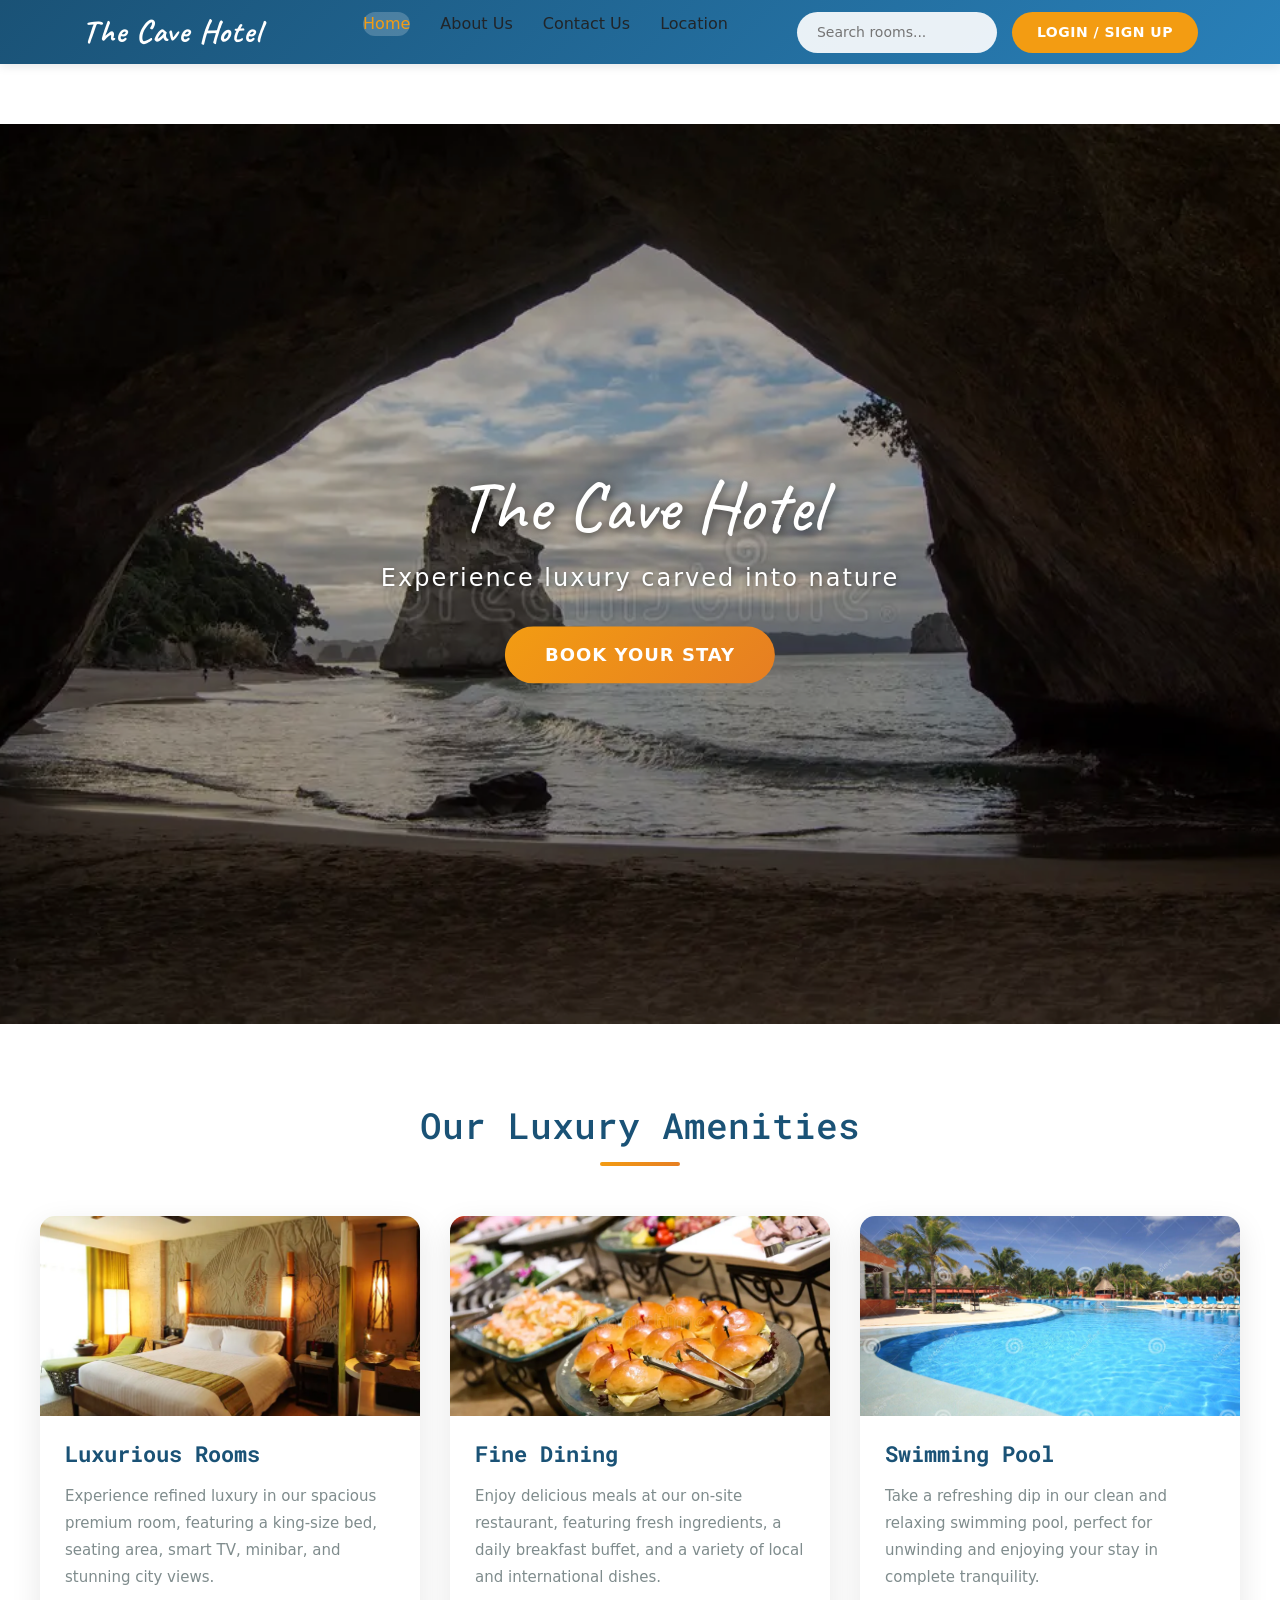
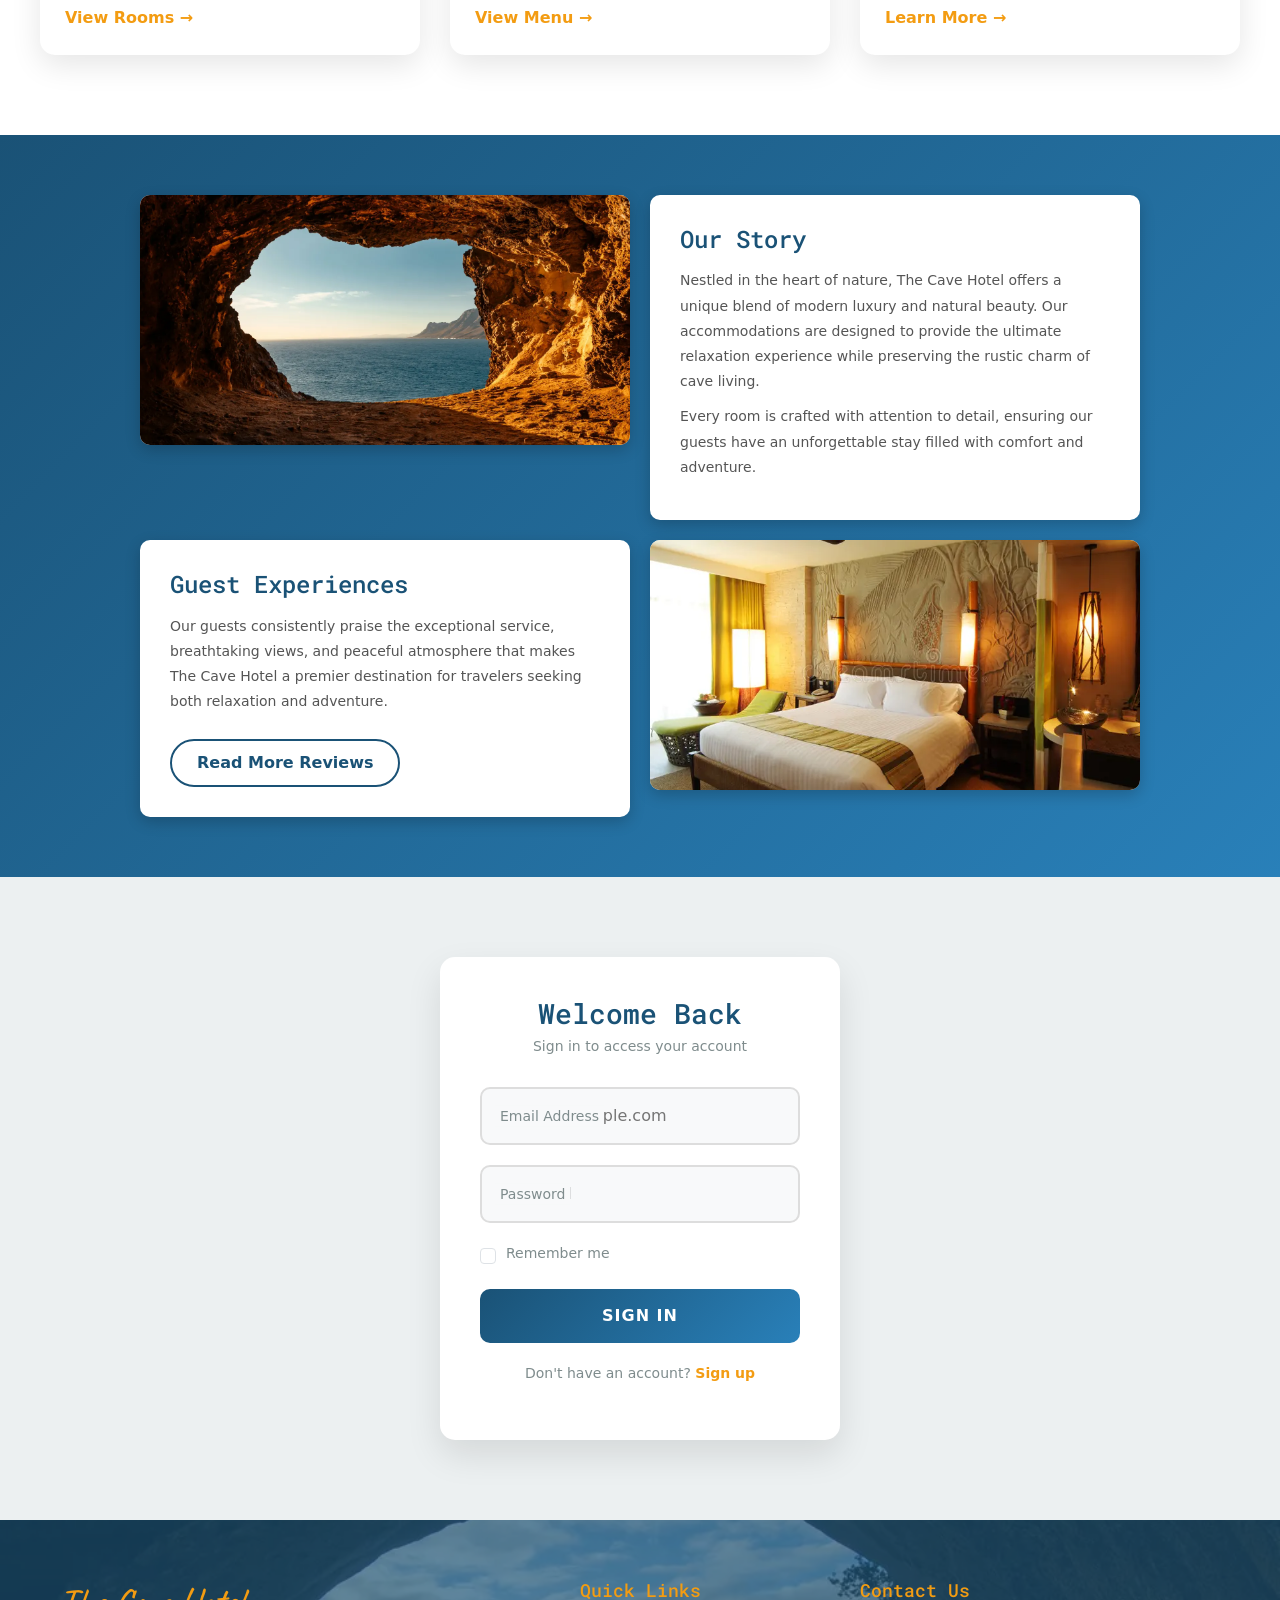
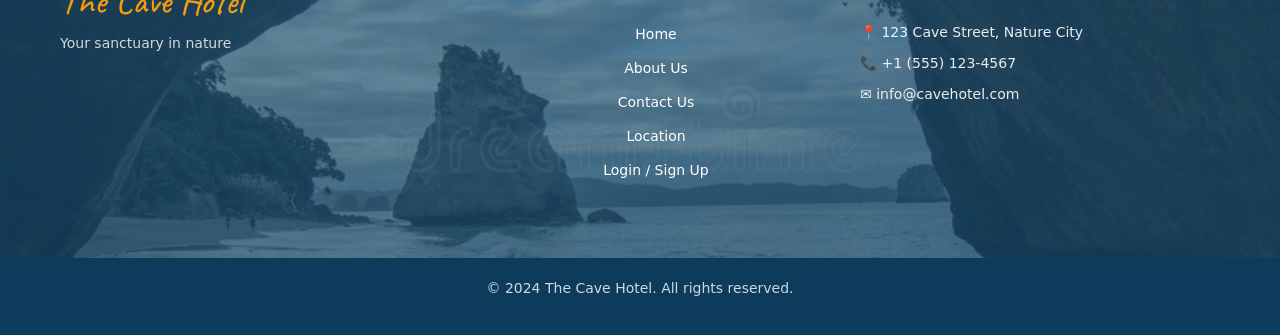
<file: index.html>
<!DOCTYPE html>
<!-- 
    Hotel Website - The Cave Hotel
    This is a modern hotel website featuring navigation, hero section,
    services, content grid, login form, and footer.
-->
<html lang="en">
<head>
    <!-- Meta tags for character encoding and responsive design -->
    <meta charset="UTF-8">
    <meta name="viewport" content="width=device-width, initial-scale=1.0">
    <title>The Cave Hotel - Luxury Accommodation</title>
    
    <!-- External CSS file for custom styles -->
    <link href="style.css" rel="stylesheet">
    
    <!-- Google Fonts - Preconnect for faster loading -->
    <link rel="preconnect" href="https://fonts.googleapis.com">
    <link rel="preconnect" href="https://fonts.gstatic.com" crossorigin>
    <!-- Importing custom fonts: Caveat (decorative), Dosis (body), Roboto Mono (headings) -->
    <link href="https://fonts.googleapis.com/css2?family=Caveat:wght@400..700&family=Dosis:wght@200..800&family=Roboto+Mono:ital,wght@0,100..700;1,100..700&display=swap" rel="stylesheet">
    
    <!-- Bootstrap 5 CSS from CDN for responsive grid and components -->
    <link href="https://cdn.jsdelivr.net/npm/bootstrap@5.3.8/dist/css/bootstrap.min.css" rel="stylesheet" integrity="sha384-sRIl4kxILFvY47J16cr9ZwB07vP4J8+LH7qKQnuqkuIAvNWLzeN8tE5YBujZqJLB" crossorigin="anonymous">
    
    <!-- Bootstrap 5 JavaScript Bundle (includes Popper) for interactive components -->
    <script src="https://cdn.jsdelivr.net/npm/bootstrap@5.3.8/dist/js/bootstrap.bundle.min.js" integrity="sha384-FKyoEForCGlyvwx9Hj09JcYn3nv7wiPVlz7YYwJrWVcXK/BmnVDxM+D2scQbITxI" crossorigin="anonymous"></script>
</head>

<body>
    <!-- ============================================ -->
    <!-- SECTION 1: NAVIGATION BAR                   -->
    <!-- ============================================ -->
    <!-- Main navigation menu with logo, links, search, and login -->
    <nav class="navbar">
        <div class="container nav-container">
            <!-- Hotel Logo/Brand Name -->
            <div class="brand">
                <a href="#" class="brand-name">The Cave Hotel</a>
            </div>
            
            <!-- Main navigation links -->
            <ul class="nav-links">
                <li><a href="#" class="nav-link active">Home</a></li>
                <li><a href="#" class="nav-link">About Us</a></li>
                <li><a href="#" class="nav-link">Contact Us</a></li>
                <li><a href="#" class="nav-link">Location</a></li>
            </ul>
            
            <!-- Search input and Login button -->
            <div class="nav-actions">
                <input type="text" placeholder="Search rooms..." class="search-input">
                <a href="#login" class="btn-login">Login / Sign Up</a>
            </div>
        </div>
    </nav>

    <!-- ============================================ -->
    <!-- SECTION 2: HERO SECTION                     -->
    <!-- ============================================ -->
    <!-- Full-width hero image with overlay text and CTA button -->
    <header class="hero-section">
        <!-- Background header image -->
        <img src="./image/cave.webp" class="hero-image" alt="Cave Hotel Exterior">
        
        <!-- Overlay content: Title, tagline, and booking button -->
        <div class="hero-content">
            <h1 class="hero-title">The Cave Hotel</h1>
            <p class="hero-tagline">Experience luxury carved into nature</p>
            <button class="btn-book">Book Your Stay</button>
        </div>
    </header>

    <!-- ============================================ -->
    <!-- SECTION 3: FEATURES/SERVICES                -->
    <!-- ============================================ -->
    <!-- Three-column layout showcasing hotel amenities -->
    <section class="features-section">
        <h2 class="section-title">Our Luxury Amenities</h2>
        
        <div class="features-container">
            <!-- Feature 1: Luxurious Rooms -->
            <div class="feature-card">
                <div class="feature-image-wrapper">
                    <img src="./image/hotel room.webp" class="feature-image" alt="Luxurious Hotel Room">
                </div>
                <div class="feature-content">
                    <h3 class="feature-title">Luxurious Rooms</h3>
                    <p class="feature-description">
                        Experience refined luxury in our spacious premium room, featuring a king-size bed, 
                        seating area, smart TV, minibar, and stunning city views.
                    </p>
                    <a href="#" class="feature-link">View Rooms →</a>
                </div>
            </div>

            <!-- Feature 2: Fine Dining -->
            <div class="feature-card">
                <div class="feature-image-wrapper">
                    <img src="./image/catering-food-29643251.webp" class="feature-image" alt="Fine Dining">
                </div>
                <div class="feature-content">
                    <h3 class="feature-title">Fine Dining</h3>
                    <p class="feature-description">
                        Enjoy delicious meals at our on-site restaurant, featuring fresh ingredients, 
                        a daily breakfast buffet, and a variety of local and international dishes.
                    </p>
                    <a href="#" class="feature-link">View Menu →</a>
                </div>
            </div>

            <!-- Feature 3: Swimming Pool -->
            <div class="feature-card">
                <div class="feature-image-wrapper">
                    <img src="./image/beach-hotel-resort-swimming-pool-11165387.jpg" class="feature-image" alt="Swimming Pool">
                </div>
                <div class="feature-content">
                    <h3 class="feature-title">Swimming Pool</h3>
                    <p class="feature-description">
                        Take a refreshing dip in our clean and relaxing swimming pool, perfect for 
                        unwinding and enjoying your stay in complete tranquility.
                    </p>
                    <a href="#" class="feature-link">Learn More →</a>
                </div>
            </div>
        </div>
    </section>

    <!-- ============================================ -->
    <!-- SECTION 4: CONTENT GRID                     -->
    <!-- ============================================ -->
    <!-- Grid layout showcasing hotel story and highlights -->
    <section class="content-section">
        <div class="content-grid">
            <!-- Image Card 1 -->
            <div class="content-card image-card">
                <img src="./image/caves-in-dapoli-slider.webp" alt="Cave View" class="content-image">
            </div>
            
            <!-- Text Card 1 - Our Story -->
            <div class="content-card text-card">
                <h3 class="content-title">Our Story</h3>
                <p class="content-text">
                    Nestled in the heart of nature, The Cave Hotel offers a unique blend of 
                    modern luxury and natural beauty. Our accommodations are designed to provide 
                    the ultimate relaxation experience while preserving the rustic charm of cave living.
                </p>
                <p class="content-text">
                    Every room is crafted with attention to detail, ensuring our guests have 
                    an unforgettable stay filled with comfort and adventure.
                </p>
            </div>
            
            <!-- Text Card 2 - Guest Reviews -->
            <div class="content-card text-card">
                <h3 class="content-title">Guest Experiences</h3>
                <p class="content-text">
                    Our guests consistently praise the exceptional service, breathtaking views, 
                    and peaceful atmosphere that makes The Cave Hotel a premier destination 
                    for travelers seeking both relaxation and adventure.
                </p>
                <a href="#" class="btn-read-more">Read More Reviews</a>
            </div>
            
            <!-- Image Card 2 -->
            <div class="content-card image-card">
                <img src="./image/hotel room.webp" alt="Hotel Room Interior" class="content-image">
            </div>
        </div>
    </section>

    <!-- ============================================ -->
    <!-- SECTION 5: LOGIN FORM                        -->
    <!-- ============================================ -->
    <!-- Bootstrap-styled login/sign-in form -->
    <section id="login" class="login-section">
        <div class="login-container">
            <form class="login-form">
                <h2 class="form-title">Welcome Back</h2>
                <p class="form-subtitle">Sign in to access your account</p>
                
                <!-- Email input field -->
                <div class="form-group">
                    <input type="email" class="form-input" id="floatingInput" placeholder="name@example.com" required>
                    <label for="floatingInput" class="form-label">Email Address</label>
                </div>
                
                <!-- Password input field -->
                <div class="form-group">
                    <input type="password" class="form-input" id="floatingPassword" placeholder="Password" required>
                    <label for="floatingPassword" class="form-label">Password</label>
                </div>
                
                <!-- Remember me checkbox -->
                <div class="form-check-wrapper">
                    <input class="form-check-input" type="checkbox" value="remember-me" id="checkDefault">
                    <label class="form-check-label" for="checkDefault">Remember me</label>
                </div>
                
                <!-- Submit button -->
                <button type="submit" class="btn-submit">Sign In</button>
                
                <!-- Additional links -->
                <p class="form-footer">
                    Don't have an account? <a href="#">Sign up</a>
                </p>
            </form>
        </div>
    </section>

    <!-- ============================================ -->
    <!-- SECTION 6: FOOTER                           -->
    <!-- ============================================ -->
    <!-- Site footer with navigation links and branding -->
    <footer class="site-footer">
        <!-- Footer background image -->
        <div class="footer-background">
            <img src="./image/cave.webp" class="footer-image" alt="Footer Background">
        </div>
        
        <!-- Footer content overlay -->
        <div class="footer-content">
            <div class="footer-brand">
                <h3 class="footer-logo">The Cave Hotel</h3>
                <p class="footer-tagline">Your sanctuary in nature</p>
            </div>
            
            <!-- Footer navigation links -->
            <nav class="footer-nav">
                <h4 class="footer-heading">Quick Links</h4>
                <ul class="footer-links">
                    <li><a href="#">Home</a></li>
                    <li><a href="#">About Us</a></li>
                    <li><a href="#">Contact Us</a></li>
                    <li><a href="#">Location</a></li>
                    <li><a href="#">Login / Sign Up</a></li>
                </ul>
            </nav>
            
            <!-- Footer contact info -->
            <div class="footer-contact">
                <h4 class="footer-heading">Contact Us</h4>
                <p>📍 123 Cave Street, Nature City</p>
                <p>📞 +1 (555) 123-4567</p>
                <p>✉️ info@cavehotel.com</p>
            </div>
        </div>
        
        <!-- Copyright notice -->
        <div class="footer-bottom">
            <p>&copy; 2024 The Cave Hotel. All rights reserved.</p>
        </div>
    </footer>
</body>
</html>
</file>
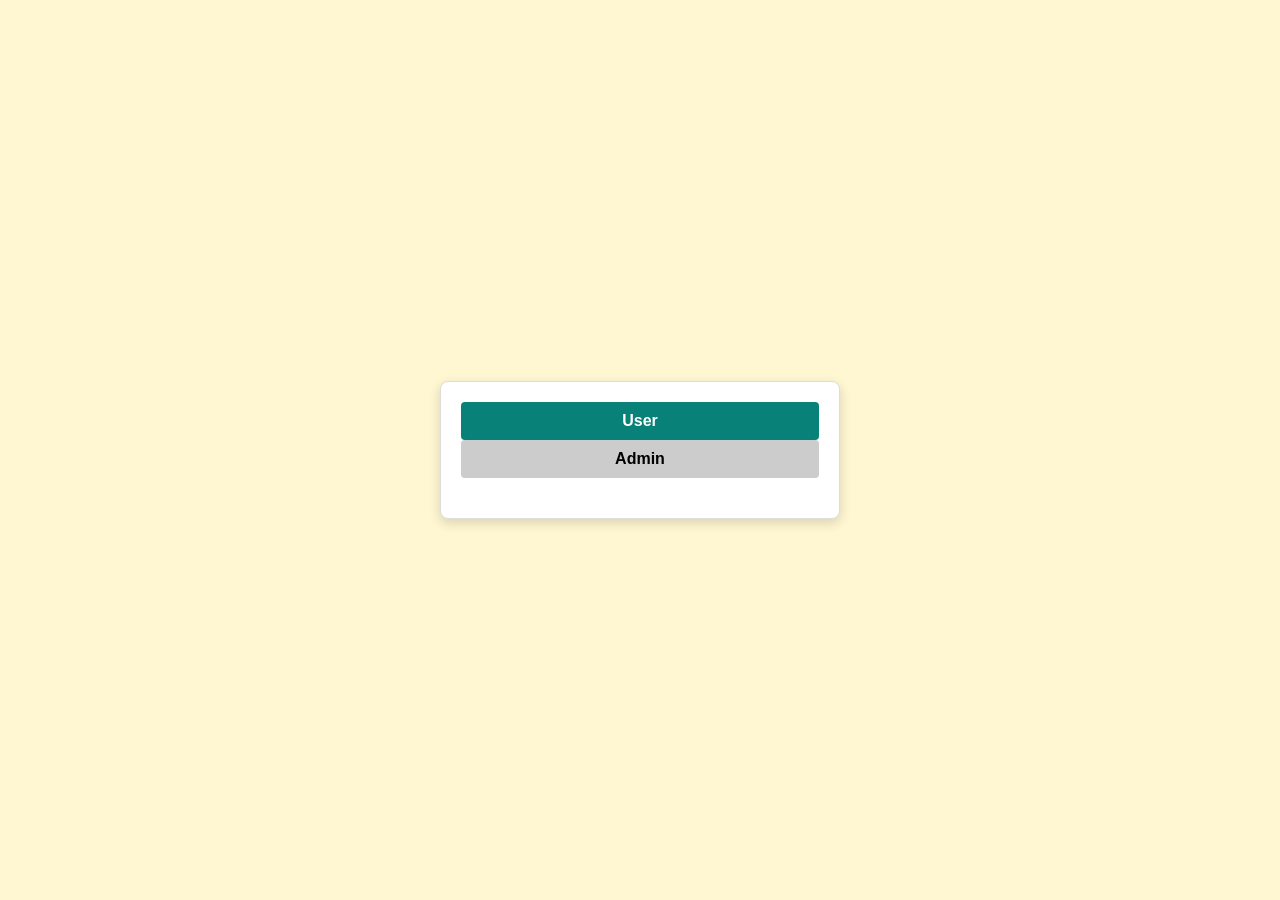
<file: signup.html>
<!DOCTYPE html>
<html lang="en">
<head>
    <meta charset="UTF-8" />
    <meta name="viewport" content="width=device-width, initial-scale=1" />
    <title>Sign Up / Login</title>
    <link rel="stylesheet" href="shopping.css" />
    <link rel="stylesheet" href="https://cdnjs.cloudflare.com/ajax/libs/font-awesome/6.7.1/css/all.min.css" />
    <style>
        html, body {
            height: 100%;
            margin: 0;
            background-color: #FFF7D1; /* Navbar background color from shopping.css */
            display: flex;
            justify-content: center;
            align-items: center;
            font-family: Arial, sans-serif;
        }
        #login-section {
            max-width: 400px;
            width: 100%;
            padding: 20px;
            border: 1px solid #ddd;
            border-radius: 8px;
            background: #fff;
            box-shadow: 0 4px 12px rgba(0,0,0,0.15);
        }
        #login-section h2 {
            text-align: center;
            margin-bottom: 20px;
        }
        #login-section label {
            display: block;
            margin-bottom: 5px;
            font-weight: bold;
        }
        #login-section input[type="text"],
        #login-section input[type="password"] {
            width: 100%;
            padding: 8px;
            margin-bottom: 15px;
            border: 1px solid #ccc;
            border-radius: 4px;
        }
        #login-section button {
            width: 100%;
            padding: 10px;
            background-color: #088178; /* Main button color */
            color: white;
            border: none;
            border-radius: 4px;
            cursor: pointer;
            font-weight: 600;
            font-size: 16px;
            transition: background-color 0.3s ease;
        }
        #login-section button:hover {
            background-color: #066a5a; /* Darker shade for hover */
        }
        #welcome-message {
            text-align: center;
            margin-bottom: 20px;
        }
        #logout-btn {
            display: block;
            margin: 0 auto;
            padding: 10px 20px;
            background-color: #c0392b;
            color: white;
            border: none;
            border-radius: 4px;
            cursor: pointer;
        }
        #logout-btn:hover {
            background-color: #e74c3c;
        }
    </style>
</head>
<body>
    <section id="login-section" style="text-align: center;">
        <div id="choiceButtons" style="margin-bottom: 20px;">
            <button id="chooseUser" style="padding: 10px 30px; margin-right: 20px; cursor: pointer; background-color: #088178; color: white; border: none; border-radius: 4px;">User</button>
            <button id="chooseAdmin" style="padding: 10px 30px; cursor: pointer; background-color: #ccc; color: black; border: none; border-radius: 4px;">Admin</button>
        </div>
        <div id="userLoginForm" style="display:none;">
            <h2>Sign Up / Login</h2>
            <div id="welcome-message" style="display:none;"></div>
            <form id="login-form">
                <label for="username">Username</label>
                <input type="text" id="username" name="username" required />
                <label for="password">Password</label>
                <input type="password" id="password" name="password" required />
                <button type="submit">Login</button>
            </form>
            <button id="logout-btn" style="display:none;">Logout</button>
            <button id="backToChoiceFromUser" style="margin-top: 10px;">Back</button>
        </div>
        <div id="adminLoginForm" style="display:none;">
            <h2>Admin Login</h2>
            <form id="admin-login-form">
                <label for="admin-username">Admin Username</label>
                <input type="text" id="admin-username" name="admin-username" required />
                <label for="admin-password">Admin Password</label>
                <input type="password" id="admin-password" name="admin-password" required />
                <button type="submit">Admin Login</button>
            </form>
            <button id="admin-logout-btn" style="display:none; margin-top: 10px;">Logout</button>
            <div id="admin-panel" style="display:none; margin-top: 20px;">
                <h3>Product List</h3>
                <ul id="product-list" style="list-style: none; padding-left: 0;"></ul>
            </div>
            <button id="backToChoiceFromAdmin" style="margin-top: 10px;">Back</button>
        </div>
    </section>

    <script>
        document.addEventListener("DOMContentLoaded", function () {
            const choiceButtonsDiv = document.getElementById("choiceButtons");
            const userLoginFormDiv = document.getElementById("userLoginForm");
            const adminLoginFormDiv = document.getElementById("adminLoginForm");
            const chooseUserBtn = document.getElementById("chooseUser");
            const chooseAdminBtn = document.getElementById("chooseAdmin");
            const backToChoiceFromUserBtn = document.getElementById("backToChoiceFromUser");
            const backToChoiceFromAdminBtn = document.getElementById("backToChoiceFromAdmin");

            const loginForm = document.getElementById("login-form");
            const welcomeMessage = document.getElementById("welcome-message");
            const logoutBtn = document.getElementById("logout-btn");

            const adminLoginForm = document.getElementById("admin-login-form");
            const adminLogoutBtn = document.getElementById("admin-logout-btn");
            const adminPanel = document.getElementById("admin-panel");
            const productList = document.getElementById("product-list");

            // Sample product data for admin panel
            const products = [
                { name: "NIKE Blue-Ghost", price: "$30.00" },
                { name: "Nike AIR Force-13", price: "$170.00" },
                { name: "Special-addition Adidas samba", price: "$70.00" },
                { name: "PUMA Special-addition", price: "$50.00" }
            ];

            // Initial state: show choice buttons only
            choiceButtonsDiv.style.display = "block";
            userLoginFormDiv.style.display = "none";
            adminLoginFormDiv.style.display = "none";

            // Show user login form
            chooseUserBtn.addEventListener("click", function () {
                choiceButtonsDiv.style.display = "none";
                userLoginFormDiv.style.display = "block";
                adminLoginFormDiv.style.display = "none";
            });

            // Show admin login form
            chooseAdminBtn.addEventListener("click", function () {
                choiceButtonsDiv.style.display = "none";
                userLoginFormDiv.style.display = "none";
                adminLoginFormDiv.style.display = "block";
            });

            // Back buttons to choice screen
            backToChoiceFromUserBtn.addEventListener("click", function () {
                userLoginFormDiv.style.display = "none";
                choiceButtonsDiv.style.display = "block";
            });

            backToChoiceFromAdminBtn.addEventListener("click", function () {
                adminLoginFormDiv.style.display = "none";
                choiceButtonsDiv.style.display = "block";
                adminLogoutBtn.style.display = "none";
                adminPanel.style.display = "none";
                adminLoginForm.reset();
            });

            function showLoggedIn(username) {
                loginForm.style.display = "none";
                welcomeMessage.style.display = "block";
                welcomeMessage.textContent = `Welcome, ${username}!`;
                logoutBtn.style.display = "block";
            }

            function showLoggedOut() {
                loginForm.style.display = "block";
                welcomeMessage.style.display = "none";
                logoutBtn.style.display = "none";
            }

            // Check if user is logged in
            const loggedInUser = localStorage.getItem("loggedInUser");
            if (loggedInUser) {
                // Redirect to shopping page if already logged in
                window.location.href = "shopping.html";
                showLoggedIn(loggedInUser);
            } else {
                showLoggedOut();
            }

            loginForm.addEventListener("submit", function (e) {
                e.preventDefault();
                const username = document.getElementById("username").value.trim();
                const password = document.getElementById("password").value.trim();

                // Simple validation (in real app, validate on server)
                if (username && password) {
                    // Save logged in user to localStorage
                    localStorage.setItem("loggedInUser", username);
                    showLoggedIn(username);
                    // Redirect to shopping page after login
                    window.location.href = "shopping.html";
                } else {
                    alert("Please enter username and password.");
                }
            });

            logoutBtn.addEventListener("click", function () {
                localStorage.removeItem("loggedInUser");
                showLoggedOut();
            });

            // Admin login form submit
            adminLoginForm.addEventListener("submit", function (e) {
                e.preventDefault();
                // Accept any admin username and password
                window.location.href = "admin.html";
            });

            // Admin logout
            adminLogoutBtn.addEventListener("click", function () {
                adminLoginForm.style.display = "block";
                adminLogoutBtn.style.display = "none";
                adminPanel.style.display = "none";
                adminLoginForm.reset();
            });

            // Display products in admin panel
            function displayProducts() {
                productList.innerHTML = "";
                products.forEach(product => {
                    const li = document.createElement("li");
                    li.textContent = `${product.name} - ${product.price}`;
                    productList.appendChild(li);
                });
            }
        });
    </script>
</body>
</html>
</file>
<file: style.css>
/* 
    =====================================================
    THE CAVE HOTEL - CUSTOM STYLESHEET
    =====================================================
    This stylesheet contains all custom styles for the
    hotel website, including navigation, hero section,
    features, content grid, login form, and footer.
    
    Color Palette:
    - Primary: #1a5276 (Deep Blue)
    - Secondary: #2980b9 (Ocean Blue)
    - Accent: #f39c12 (Golden)
    - Light: #ecf0f1 (Off-white)
    - Dark: #2c3e50 (Dark Slate)
    =====================================================
*/

/* ============================================
   CSS RESET & BASE STYLES
   ============================================ */

/* Apply box-sizing to all elements for consistent sizing */
* {
    margin: 0;
    padding: 0;
    box-sizing: border-box;
}

/* Base body styles */
body {
    font-family: 'Dosis', sans-serif;
    line-height: 1.6;
    color: #2c3e50;
    background-color: #f8f9fa;
}

/* ============================================
   SECTION 1: NAVIGATION BAR STYLES
   ============================================ */

/* Main navbar container - fixed at top */
.navbar {
    position: fixed;
    top: 0;
    left: 0;
    right: 0;
    z-index: 1000;
    background: linear-gradient(135deg, #1a5276 0%, #2980b9 100%);
    padding: 15px 0;
    box-shadow: 0 2px 10px rgba(0, 0, 0, 0.1);
}

/* Container for navbar content */
.nav-container {
    max-width: 1200px;
    margin: 0 auto;
    padding: 0 20px;
    display: flex;
    justify-content: space-between;
    align-items: center;
}

/* Brand/Logo styling */
.brand-name {
    font-family: 'Caveat', cursive;
    font-size: 32px;
    color: #fff;
    text-decoration: none;
    font-weight: 700;
    letter-spacing: 1px;
}

/* Navigation links container */
.nav-links {
    display: flex;
    list-style: none;
    gap: 30px;
}

/* Individual navigation links */
.nav-link {
    color: #fff;
    text-decoration: none;
    font-size: 16px;
    font-weight: 500;
    padding: 8px 15px;
    border-radius: 25px;
    transition: all 0.3s ease;
    position: relative;
}

/* Hover effect for navigation links */
.nav-link:hover,
.nav-link.active {
    background-color: rgba(255, 255, 255, 0.2);
    color: #f39c12;
}

/* Navigation actions container (search + login) */
.nav-actions {
    display: flex;
    align-items: center;
    gap: 15px;
}

/* Search input field */
.search-input {
    padding: 10px 20px;
    border: none;
    border-radius: 25px;
    outline: none;
    font-size: 14px;
    width: 200px;
    transition: all 0.3s ease;
    background-color: rgba(255, 255, 255, 0.9);
}

.search-input:focus {
    width: 250px;
    box-shadow: 0 0 10px rgba(243, 156, 18, 0.5);
}

/* Login button */
.btn-login {
    padding: 10px 25px;
    background-color: #f39c12;
    color: #fff;
    text-decoration: none;
    border-radius: 25px;
    font-weight: 600;
    transition: all 0.3s ease;
    text-transform: uppercase;
    font-size: 14px;
    letter-spacing: 0.5px;
}

.btn-login:hover {
    background-color: #e67e22;
    transform: translateY(-2px);
    box-shadow: 0 5px 15px rgba(243, 156, 18, 0.4);
}

/* ============================================
   SECTION 2: HERO SECTION STYLES
   ============================================ */

/* Hero section container */
.hero-section {
    position: relative;
    width: 100%;
    height: 100vh;
    overflow: hidden;
    margin-top: 60px; /* Offset for fixed navbar */
}

/* Hero background image */
.hero-image {
    width: 100%;
    height: 100%;
    object-fit: cover;
    filter: brightness(0.7);
}

/* Hero content overlay */
.hero-content {
    position: absolute;
    top: 50%;
    left: 50%;
    transform: translate(-50%, -50%);
    text-align: center;
    color: #fff;
    z-index: 10;
}

/* Hero main title */
.hero-title {
    font-family: 'Caveat', cursive;
    font-size: 72px;
    margin-bottom: 10px;
    text-shadow: 2px 2px 10px rgba(0, 0, 0, 0.5);
    animation: fadeInDown 1s ease;
}

/* Hero tagline */
.hero-tagline {
    font-size: 24px;
    margin-bottom: 30px;
    font-weight: 300;
    letter-spacing: 2px;
    text-shadow: 1px 1px 5px rgba(0, 0, 0, 0.5);
    animation: fadeInUp 1s ease 0.3s both;
}

/* Book now button */
.btn-book {
    padding: 15px 40px;
    font-size: 18px;
    background: linear-gradient(135deg, #f39c12 0%, #e67e22 100%);
    color: #fff;
    border: none;
    border-radius: 30px;
    cursor: pointer;
    font-weight: 600;
    text-transform: uppercase;
    letter-spacing: 1px;
    transition: all 0.3s ease;
    animation: fadeInUp 1s ease 0.6s both;
}

.btn-book:hover {
    transform: translateY(-3px);
    box-shadow: 0 10px 30px rgba(243, 156, 18, 0.5);
}

/* ============================================
   SECTION 3: FEATURES/SERVICES STYLES
   ============================================ */

/* Features section container */
.features-section {
    padding: 80px 20px;
    background-color: #fff;
}

/* Section title styling */
.section-title {
    text-align: center;
    font-family: 'Roboto Mono', monospace;
    font-size: 36px;
    color: #1a5276;
    margin-bottom: 50px;
    position: relative;
}

.section-title::after {
    content: '';
    display: block;
    width: 80px;
    height: 4px;
    background: linear-gradient(135deg, #f39c12 0%, #e67e22 100%);
    margin: 15px auto 0;
    border-radius: 2px;
}

/* Container for feature cards */
.features-container {
    max-width: 1200px;
    margin: 0 auto;
    display: grid;
    grid-template-columns: repeat(auto-fit, minmax(300px, 1fr));
    gap: 30px;
}

/* Individual feature card */
.feature-card {
    background: #fff;
    border-radius: 15px;
    overflow: hidden;
    box-shadow: 0 10px 30px rgba(0, 0, 0, 0.1);
    transition: all 0.3s ease;
}

.feature-card:hover {
    transform: translateY(-10px);
    box-shadow: 0 20px 40px rgba(0, 0, 0, 0.2);
}

/* Feature image wrapper */
.feature-image-wrapper {
    width: 100%;
    height: 200px;
    overflow: hidden;
    position: relative;
}

/* Feature images */
.feature-image {
    width: 100%;
    height: 100%;
    object-fit: cover;
    transition: transform 0.5s ease;
}

.feature-card:hover .feature-image {
    transform: scale(1.1);
}

/* Feature content area */
.feature-content {
    padding: 25px;
}

/* Feature card title */
.feature-title {
    font-family: 'Roboto Mono', monospace;
    font-size: 22px;
    color: #1a5276;
    margin-bottom: 15px;
    font-weight: 700;
}

/* Feature description text */
.feature-description {
    font-size: 15px;
    color: #7f8c8d;
    line-height: 1.8;
    margin-bottom: 15px;
}

/* Feature link/button */
.feature-link {
    color: #f39c12;
    text-decoration: none;
    font-weight: 600;
    transition: color 0.3s ease;
}

.feature-link:hover {
    color: #e67e22;
}

/* ============================================
   SECTION 4: CONTENT GRID STYLES
   ============================================ */

/* Content section container */
.content-section {
    padding: 60px 20px;
    background: linear-gradient(135deg, #1a5276 0%, #2980b9 100%);
}

/* Grid container for content cards */
.content-grid {
    max-width: 1000px;
    margin: 0 auto;
    display: grid;
    grid-template-columns: repeat(2, 1fr);
    gap: 20px;
}

/* Individual content cards */
.content-card {
    background: #fff;
    border-radius: 10px;
    overflow: hidden;
    box-shadow: 0 5px 15px rgba(0, 0, 0, 0.2);
    transition: transform 0.3s ease;
}

.content-card:hover {
    transform: scale(1.02);
}

/* Image cards in grid */
.image-card {
    height: 250px;
}

/* Content images */
.content-image {
    width: 100%;
    height: 100%;
    object-fit: cover;
}

/* Text content cards */
.text-card {
    padding: 30px;
    display: flex;
    flex-direction: column;
    justify-content: center;
}

/* Content section titles */
.content-title {
    font-family: 'Roboto Mono', monospace;
    font-size: 24px;
    color: #1a5276;
    margin-bottom: 15px;
}

/* Content paragraph text */
.content-text {
    font-size: 14px;
    color: #555;
    line-height: 1.8;
    margin-bottom: 10px;
}

/* Read more button */
.btn-read-more {
    display: inline-block;
    padding: 10px 25px;
    background-color: transparent;
    color: #1a5276;
    border: 2px solid #1a5276;
    border-radius: 25px;
    text-decoration: none;
    font-weight: 600;
    margin-top: 15px;
    transition: all 0.3s ease;
    align-self: flex-start;
}

.btn-read-more:hover {
    background-color: #1a5276;
    color: #fff;
}

/* ============================================
   SECTION 5: LOGIN FORM STYLES
   ============================================ */

/* Login section container */
.login-section {
    padding: 80px 20px;
    background-color: #ecf0f1;
    display: flex;
    justify-content: center;
    align-items: center;
}

/* Login form container */
.login-container {
    width: 100%;
    max-width: 400px;
}

/* Login form card */
.login-form {
    background: #fff;
    padding: 40px;
    border-radius: 15px;
    box-shadow: 0 15px 35px rgba(0, 0, 0, 0.1);
}

/* Form title */
.form-title {
    font-family: 'Roboto Mono', monospace;
    font-size: 28px;
    color: #1a5276;
    text-align: center;
    margin-bottom: 5px;
}

/* Form subtitle */
.form-subtitle {
    text-align: center;
    color: #7f8c8d;
    margin-bottom: 30px;
    font-size: 14px;
}

/* Form group container */
.form-group {
    margin-bottom: 20px;
    position: relative;
}

/* Form input fields */
.form-input {
    width: 100%;
    padding: 15px;
    border: 2px solid #ddd;
    border-radius: 10px;
    font-size: 16px;
    transition: all 0.3s ease;
    background-color: #f8f9fa;
}

.form-input:focus {
    outline: none;
    border-color: #2980b9;
    background-color: #fff;
    box-shadow: 0 0 10px rgba(41, 128, 185, 0.2);
}

/* Form label */
.form-label {
    position: absolute;
    left: 15px;
    top: 50%;
    transform: translateY(-50%);
    color: #7f8c8d;
    font-size: 14px;
    pointer-events: none;
    transition: all 0.3s ease;
    background-color: #f8f9fa;
    padding: 0 5px;
}

.form-input:focus ~ .form-label,
.form-input:not(:placeholder-shown) ~ .form-label {
    top: 0;
    font-size: 12px;
    color: #2980b9;
    background-color: #fff;
}

/* Form checkbox wrapper */
.form-check-wrapper {
    display: flex;
    align-items: center;
    margin-bottom: 25px;
}

.form-check-input {
    margin-right: 10px;
    width: 18px;
    height: 18px;
    cursor: pointer;
}

.form-check-label {
    color: #7f8c8d;
    font-size: 14px;
    cursor: pointer;
}

/* Submit button */
.btn-submit {
    width: 100%;
    padding: 15px;
    background: linear-gradient(135deg, #1a5276 0%, #2980b9 100%);
    color: #fff;
    border: none;
    border-radius: 10px;
    font-size: 16px;
    font-weight: 600;
    cursor: pointer;
    transition: all 0.3s ease;
    text-transform: uppercase;
    letter-spacing: 1px;
}

.btn-submit:hover {
    transform: translateY(-2px);
    box-shadow: 0 10px 25px rgba(41, 128, 185, 0.4);
}

/* Form footer text */
.form-footer {
    text-align: center;
    margin-top: 20px;
    color: #7f8c8d;
    font-size: 14px;
}

.form-footer a {
    color: #f39c12;
    text-decoration: none;
    font-weight: 600;
}

.form-footer a:hover {
    text-decoration: underline;
}

/* ============================================
   SECTION 6: FOOTER STYLES
   ============================================ */

/* Main footer container */
.site-footer {
    position: relative;
    background-color: #1a5276;
    color: #fff;
}

/* Footer background image container */
.footer-background {
    position: absolute;
    top: 0;
    left: 0;
    width: 100%;
    height: 100%;
    opacity: 0.3;
}

/* Footer background image */
.footer-image {
    width: 100%;
    height: 100%;
    object-fit: cover;
}

/* Footer content overlay */
.footer-content {
    position: relative;
    z-index: 10;
    max-width: 1200px;
    margin: 0 auto;
    padding: 60px 20px;
    display: grid;
    grid-template-columns: 1fr 1fr 1fr;
    gap: 40px;
}

/* Footer brand section */
.footer-brand {
    text-align: left;
}

/* Footer logo */
.footer-logo {
    font-family: 'Caveat', cursive;
    font-size: 36px;
    margin-bottom: 10px;
    color: #f39c12;
}

/* Footer tagline */
.footer-tagline {
    font-size: 14px;
    opacity: 0.8;
}

/* Footer heading styles */
.footer-heading {
    font-family: 'Roboto Mono', monospace;
    font-size: 18px;
    margin-bottom: 20px;
    color: #f39c12;
}

/* Footer navigation */
.footer-nav {
    text-align: center;
}

/* Footer links list */
.footer-links {
    list-style: none;
    display: flex;
    flex-direction: column;
    gap: 10px;
}

.footer-links li a {
    color: #fff;
    text-decoration: none;
    font-size: 14px;
    transition: color 0.3s ease;
}

.footer-links li a:hover {
    color: #f39c12;
}

/* Footer contact section */
.footer-contact {
    text-align: left;
}

.footer-contact p {
    font-size: 14px;
    margin-bottom: 10px;
    opacity: 0.9;
}

/* Footer bottom copyright */
.footer-bottom {
    background-color: #0d3b5c;
    padding: 20px;
    text-align: center;
    position: relative;
    z-index: 10;
}

.footer-bottom p {
    font-size: 14px;
    opacity: 0.8;
}

/* ============================================
   ANIMATIONS
   ============================================ */

/* Fade in down animation */
@keyframes fadeInDown {
    from {
        opacity: 0;
        transform: translateY(-30px);
    }
    to {
        opacity: 1;
        transform: translateY(0);
    }
}

/* Fade in up animation */
@keyframes fadeInUp {
    from {
        opacity: 0;
        transform: translateY(30px);
    }
    to {
        opacity: 1;
        transform: translateY(0);
    }
}

/* ============================================
   RESPONSIVE DESIGN
   ============================================ */

/* Tablet and smaller screens */
@media (max-width: 768px) {
    /* Adjust navigation */
    .nav-container {
        flex-direction: column;
        gap: 15px;
    }
    
    .nav-links {
        gap: 15px;
    }
    
    .search-input {
        width: 150px;
    }
    
    /* Adjust hero section */
    .hero-title {
        font-size: 48px;
    }
    
    .hero-tagline {
        font-size: 18px;
    }
    
    /* Adjust content grid */
    .content-grid {
        grid-template-columns: 1fr;
    }
    
    /* Adjust footer */
    .footer-content {
        grid-template-columns: 1fr;
        text-align: center;
    }
    
    .footer-brand,
    .footer-contact {
        text-align: center;
    }
}

/* Mobile phones */
@media (max-width: 480px) {
    .nav-links {
        flex-wrap: wrap;
        justify-content: center;
    }
    
    .hero-title {
        font-size: 36px;
    }
    
    .btn-book {
        padding: 12px 30px;
        font-size: 16px;
    }
    
    .features-container {
        grid-template-columns: 1fr;
    }
}
</file>
<file: shopping.css>
* {
    margin: 0;
    padding: 0;
    box-sizing: border-box;
    font-family: Arial, sans-serif;
}

p {
    font-size: 16px;
    color: #72BAA9;
    margin: 15px 0 20px 0;
}

.section-p1 {
    padding: 40px 80px;
}

.section-m1 {
    margin: 40px 0;
}
button.normal {
    font-size: 14px;
    font-weight: 600;
    padding: 15px 30px;
    color: #000000;
    background-color: #F8FAFC;
    border-radius: 4px;
    cursor: pointer;
    border: none;
    outline: none;
    transition: 0.2s;
}
button.white  {
    font-size: 13px;
    font-weight: 600;
    padding: 11px 18px;
    color: #000000;
    background-color: transparent;
    cursor: pointer;
    border: 1px solid #fff8f8;
    outline: none;
    transition: 0.2s;
}
body {
    width: 100%;
}

#header {
    display: flex;
    align-items: center;
    justify-content: space-between;
    padding: 29px 70px;
    box-shadow: 0 5px 15px rgba(0, 0, 0, 0.4);
    background: #FFF7D1;
    z-index: 999;
    position: sticky;
    top: 0;
    left: 0;
}

#navbar {
    display: flex;
    align-items: center;
    justify-content: center;
}

#navbar li {
    list-style: none;
    padding: 0 24px;
    position: relative;
}

#navbar li a {
    text-decoration: none;
    font-size: 13px;
    font-weight: 600;
    color: #8B5DFF;
    transition: 0.2s ease;
}

#navbar li a:hover,
#navbar li a.active {
    color: #54379d;
}

#navbar li a.active::after, 
#navbar li a:hover::after {
    content: "";
    width: 30%;
    height: 2px;
    background: #563A9C;
    position: absolute;
    bottom: -4px;
    left: 20px;
}
#mobile {
    display: none;
    align-items: center;
    cursor: pointer;
}

#mobile a {
    text-decoration: none;
    color: #333;
    margin-right: 15px;
}

#mobile i#bar {
    font-size: 24px;
    color: #333;
}
#close{
    display: none;
}
#hero {
    background-image: url("image/back1.jpg");
    width: 100%;
    height: 90vh;
    background-size: cover;
    background-position: top 25% right 0;
    padding: 0 80px;
    display: flex;
    flex-direction: column;
    align-items: flex-start;
    justify-content: center;
}

#hero h4 {
    padding-bottom: 15px;
    color: #5F8670;
}

#hero h1 {
    color: #FF9800;
}
#hero h2{
    color: #B80000;
}
#hero button {
    background-image: url("button.png");
    background-color: transparent;
    color: #820300;
    border: 0;
    padding: 14px 80px 14px 65px;
    background-repeat: no-repeat;
    cursor: pointer;
    font-weight: 700;
    font-size: 15px;
}

#feature {
    display: flex;
    align-items: center;
    justify-content: space-between;
    flex-wrap: wrap;
}

#feature .fe-box {
    width: 180px;
    text-align: center;
    padding: 25px 15px;
    box-shadow: 20px 20px 34px rgba(0, 0, 0, 0.);
    border: 1px solid #cce7d0;
    border-radius: 4px;
    margin: 15px 0;
}

#feature .fe-box:hover {
    box-shadow: 20px 10px 64px rgba(70, 62, 221, 0.2);
}

#feature .fe-box img {
    width: 100%;
    margin-bottom: 10px;
}

#feature .fe-box h6 {
    display: inline-block;
    padding: 9px 8px 6px 8px;
    line-height: 1;
    border-radius: 4px;
    color: #2b2b2b;
    background-color: #b7e4f1;
}

#feature .fe-box:nth-child(2) h6 {
    background-color: #FFE1FF;
}

#feature .fe-box:nth-child(3) h6 {
    background-color: #BFF6C3;
}

#feature .fe-box:nth-child(4) h6 {
    background-color: #D4F6FF;
}

#feature .fe-box:nth-child(5) h6 {
    background-color: #CDC1FF;
}

#feature .fe-box:nth-child(6) h6 {
    background-color: #EECEB9;
}

#product1 {
    text-align: center;
}

#product1 .pro-container {
    display: flex;
    justify-content: space-between;
    padding-top: 20px;
    flex-wrap: wrap;
}

#product1 .pro {
    width: 23%;
    min-width: 250px;
    padding: 10px 12px;
    border: 1px solid #cce7d0;
    border-radius: 25px;
    cursor: pointer;
    box-shadow: 20px 20px 30px rgba(0, 0, 0, 0.03);
    margin: 15px 0;
    transition: 0.2s ease;
    position: relative;
}

#product1 .pro:hover {
    box-shadow: 20px 20px 30px rgba(0, 0, 0, 0.09);
}

#product1 .pro img {
    width: 100%;
    border-radius: 20px;
    
}

#product1 .pro .des {
    text-align: start;
    padding: 10px 0;

}
#product1 .pro .des span {
    color: #606063;
    font-size: 12px;

}
#product1 .pro .des h5 {
    padding-top: 7px;
    color: #1a1a1a;
    font-size: 14px;
}
#product1 .pro .des i {
    font-size: 12px;
    color: rgb(245, 236, 56);
}
#product1 .pro .des h4 {
    padding-top: 7px;
    font-size: 15px;
    font-weight: 700;
    color: #088178;
}
#product1 .pro .cart {
    text-align: center;
    width: 40px;
    height: 40px;
    line-height: 40px;
    border-radius: 50px;
    background-color: #e8f6e8; 
    font-weight: 500;
    border: 1px solid #cce7d0;
    position: absolute;
    bottom: 20px;
    right: 10px;
}
#product1 .pro .cart i{
    color: rgb(82, 157, 223);
    text-decoration: none
}
#banner{
    display: flex;
    flex-direction: column;
    justify-content: center;
    align-items: center;
    text-align: center;
    background-image: url(image/back.jpg);
    width: 100%;
    height: 40vh;
    background-size: cover;
    background-position: center;

}
#banner h4{
    color: aliceblue;
    font-size: 16px;
}
#banner h2{
    color: aliceblue;
    font-size: 30px;
    padding: 10px 0 ;
}
#banner h2 span{
    color: rgb(232, 42, 42);
}
#banner button:hover{
    color: #7E5CAD;
    background: #EBEAFF;
}
#sm-banner{
    display: flex;
    justify-content: space-between;
    flex-wrap: wrap;
}
#sm-banner .banner-box{
    display: flex;
    flex-direction: column;
    justify-content: center;
    align-items: flex-start;
    background-image: url(image/shoe\ \(17\).jpg);
    min-width: 580px;
    height: 50vh;
    background-size: cover;
    background-position: center;
    padding: 30px;
}
#sm-banner h4{
    color:#fff;
    font-size: 20px;
    font-weight: 300;
}
#sm-banner h2{
    color:#000000;
    font-size: 20px;
    font-weight: 800;
}
#sm-banner span{
    color:#000000;
    font-size: 14px;
    font-weight: 500;
    padding-bottom: 15px;
}

#sm-banner .banner-box:hover button{
background: #088178;
border: 1px solid #088178;
} 
#sm-banner .banner-box2{
  background-image: url(image/shoe\ \(13\).jpg);  
}
#banner-3{
    display: flex;
    justify-content: space-between;
    flex-wrap: wrap;
    padding: 0 80px;
}
#banner-3 .banner-box{
    display: flex;
    flex-direction: column;
    justify-content: center;
    align-items: flex-start;
    background-image: url(image/shoe\ \(6\).jpg);
    min-width: 30%;
    height: 30vh;
    background-size: cover;
    background-position: center;
    padding: 20px;
    margin-bottom: 20px;
}
#banner-3 h2{
    color: #fff;
    font-weight: 900;
    font-size: 22px;
}
#banner-3 h3{
    color: #dd5757;
    font-weight: 800;
    font-size: 15px;
}
#banner-3 .banner-box2{
    background-image: url(image/shoe\ \(9\).jpg)
}
#banner-3 .banner-box3{
    background-image: url(image/shoe\ \(8\).jpg)
}
#login{
    display: flex;
    justify-content: space-between;
    flex-wrap: wrap;
    align-items: center;
    background-image: url();
    background-repeat: no-repeat;
    background-position: 20% 30%;
    background-color: #041e42;
}
#login h4{
    font-size: 22px;
    font-weight: 700;
    color: #fff;
}
#login p{
    font-size: 14px;
    font-weight: 600;
    color: #b1c6e0;
}
#login p span{
    color: #eece00;
}
#login .form{
    display: flex;
    width: 40%;
}
#login input{
    height: 3.123rem;
    padding: 0 1.25em;
    font-size: 14px;
    width: 100%;
    border: 1px solid transparent;
    border-radius: 4px;
    outline: none;
    border-top-right-radius: 0;
    border-bottom-right-radius: 0;
}
#login button{
    background-color: #088178;
    color: #fff;
    white-space: nowrap;
    border-top-left-radius: 0;
    border-bottom-left-radius: 0;
}
/* Footer Styles */
footer {
     
    display: flex; /* Flexbox for layout */
    justify-content: space-between; /* Space between columns */
    flex-wrap: wrap; /* Wrap columns on smaller screens */
}

footer .col {
    display: flex; /* Flexbox for layout */
    flex-direction: column;
    align-items: flex-start;
    margin-bottom: 20px;
}

footer .col img {
    width: 100px; /* Logo size */
    margin-bottom: 20px; /* Space below logo */
}

footer h4 {
    font-size: 18px; /* Font size for headings */
    margin-bottom: 15px; /* Space below headings */
    text-align: left; /* Align headings to the left */
}

footer p {
    margin: 5px 0; /* Margin for paragraphs */
    color: #6f6f6f; /* Darker text color */
}

footer a {
    display: block; /* Block display for links */
    color: #6f6f6f; /* Link color */
    text-decoration: none; /* Remove underline */
    margin: 5px 0; /* Space between links */
}

footer a:hover {
    text-decoration: underline; /* Underline on hover */
}

footer .follow {
    margin-top: 20px; /* Space between icons */
}

footer .follow .icon {
    display: flex; /* Ensure icons are displayed in a row */
    flex-direction: row; /* Arrange icons in a row */
    align-items: center; /* Center align icons vertically */
    gap: 10px; /* Add space between icons */
}

footer .follow .icon i {
    cursor: pointer; /* Change cursor to pointer on hover */
    transition: transform 0.3s; /* Smooth transition for hover effect */
}

footer .follow .icon i:hover {
    transform: scale(1.1); /* Scale up the icon on hover */
}


footer .install {
    display: flex; /* Keep flexbox for layout */
    flex-direction: column; /* Change to column direction */
    align-items: center; /* Center align items */
    margin-top: 20px; /* Space above install section */
}

footer .install .row img {
    border: 1px solid #2c2e2e;
    border-radius: 6px;
    width: 120px; /* Size for app store and google play images */
    margin: 10px 0; /* Add vertical margin for spacing */
    transition: transform 0.3s; /* Smooth transition for hover effect */
}

footer .install img {
    width: 150px; 
    margin: 10px 0; 
    transition: transform 0.3s; /* Smooth transition for hover effect */
}

footer .install .hover-effect:hover {
    transform: scale(1.1); /* Scale up the image on hover */
}

footer .copyright {
    text-align: center; /* Center align copyright text */
    margin-top: 20px; /* Space above copyright */
    color: #777; /* Lighter text color */
    font-size: 14px; /* Font size for copyright */
    width: 100%; /* Ensure copyright takes full width */
}

@media (max-width: 790px) {
    #navbar {
        display: flex;
        flex-direction: column;
        align-items: flex-start;
        justify-content: flex-start;
        position: fixed;
        top: 0;
        right: -300px; /* Hide navbar off-screen */
        height: 100vh;
        width: 300px;
        background-color: #FFF7D1;
        box-shadow: 0 40px 60px rgba(0, 0, 0, 0.03);
        padding: 80px 0 0 10px;
        transition: right 0.3s ease; /* Smooth transition */
    }

    #navbar.active {
        right: 0; /* Show navbar */
    }

    #navbar li {
        margin-bottom: 25px;
    }

    #mobile {
        display: flex;
    }

    #close {
        display: block; /* Changed to block for better visibility */
        position: absolute;
        top: 30px;
        left: 30px;
        color: #333;
        font-size: 24px;
    }

    #lg-bag {
        display: none;
    }

    #hero {
        height: 70vh;
        padding: 0 40px; /* Adjusted for better responsiveness */
        background-position: top 30% right 30%;
    }

    #feature {
        justify-content: center;
        flex-wrap: wrap; /* Added for better layout on smaller screens */
    }

    #feature .fe-box {
        margin: 15px 10px; /* Adjusted spacing */
    }

    #product1 .pro-container {
        display: flex;
        flex-wrap: wrap; /* Ensures products wrap properly */
        justify-content: center;
        gap: 20px; /* Adds spacing between products */
    }

    #product1 .pro {
        flex: 1 1 calc(50% - 20px); /* Two products per row */
        max-width: calc(50% - 20px);
        margin: 10px 0;
    }

    #banner {
        height: 20vh;
    }

    #sm-banner {
        display: flex;
        flex-wrap: wrap;
        justify-content: center;
        gap: 20px;
    }

    #sm-banner .banner-box {
        flex: 1 1 calc(50% - 20px);
        height: 30vh;
        margin: 10px 0;
        padding: 10px;
        text-align: center;
    }

    #banner3 {
        display: flex;
        flex-wrap: wrap;
        justify-content: center;
        gap: 20px;
        padding: 0 20px; /* Adjusted padding */
    }

    #banner3 .banner-box {
        flex: 1 1 calc(33.33% - 20px); /* Three banners per row */
        text-align: center;
    }

    #newsletter .form {
        width: 90%; /* Adjusted for better fit */
        margin: auto;
    } 
#form-details {
     padding: 40px;
 }
#form-details form{
    width: 50%;
}
}

@media (max-width: 477px) {
    .section-p1 {
        padding: 15px; /* Reduced padding for smaller screens */
    }

    #header {
        padding: 10px 15px; /* Adjusted for smaller screens */
    }

    h1 {
        font-size: 28px; /* Reduced font size for better fit */
    }

    h2 {
        font-size: 24px;
    }

    #hero {
        height: 60vh;
        padding: 0 10px;
        background-position: center;
    }

    #feature {
        justify-content: center;
    }

    #feature .fe-box {
        flex: 1 1 calc(50% - 10px); /* Two features per row */
        margin: 10px 5px;
        width: auto;
    }

    #product1 .pro-container {
        display: flex;
        flex-wrap: wrap;
        justify-content: center;
        gap: 15px; /* Reduced spacing */
    }

    #product1 .pro {
        flex: 1 1 100%; /* One product per row */
        max-width: 100%;
        margin: 15px 0;
    }

    #banner {
        height: 30vh;
    }

    #sm-banner {
        gap: 15px;
    }

    #sm-banner .banner-box {
        flex: 1 1 100%; /* Full-width banners */
        height: auto;
        padding: 15px;
    }

    #banner3 {
        padding: 10px;
        gap: 15px;
    }

    #banner3 .banner-box {
        flex: 1 1 100%; /* Full-width banners */
        text-align: center;
        margin-bottom: 10px;
    }

    #newsletter {
        padding: 20px 10px;
    }

    #newsletter .form {
        width: 100%;
    }

    footer .copyright {
        text-align: center; /* Changed to center-align for better fit */
    }
    #prodetails {
        display: flex;
        flex-direction: column;
    }
    
    #prodetails .single-pro-image {
        width: 100%;
        margin-right: 0px;
    }
    
    #prodetails .single-pro-details {
        width: 100%;
    }
    
    #blog {
        padding: 100px 20px 20px; /* Fixed the typo 'e' */
    }
    
    #blog .blog-box {
        display: flex;
        flex-direction: column;
        align-items: flex-start;
    }
    
    #blog .blog-img {
        width: 100%;
        margin-right: 0px;
        margin-bottom: 30px;
    }
    
    #blog .blog-details {
        width: 100%;
    }    
    #about-head {
        flex-direction: column;
    }
    
    #about-head img {
        width: 100%;
        margin-bottom: 20px;
    }
    
    #about-head div {
        padding-left: 0px;
    }
    
    #about-app .video {
        width: 70%;
        height: 100%;
        margin: 30px auto 0 auto; /* Fixed the 'e' value */
    }
    #contact-details {
        flex-direction: column;
    }
    
    #contact-details .details {
        width: 100%;
        margin-bottom: 30px;
    }
    
    #contact-details .map {
        width: 100%;
    }
    
    #form-details {
        margin: 10px;
        padding: 30px 10px;
        flex-wrap: wrap;
    }
    
    #form-details form {
        width: 100%;
        margin-bottom: 30px;
    }
    
   
}

#page-header{
    background-image:url(image/banner.png);
    width: 100%;
    height: 40vh;
   background-size: cover;
    display: flex;
   justify-content: center;
    text-align: center;
    flex-direction: column;
    padding: 14px;
   
}
#page-header h2,
#page-header p{
    color: #020202; 
}
#pagination {
    text-align: center;
}
#pagination a {
   text-decoration: none;
   background-color:#088178;
    padding: 15px 20px;
    border-radius: 4px;
    color: #fff;
    font-weight: 600;
}
#pagination a {
     font-size: 16px;
    font-weight:600;
}
#prodetails {
    display: flex;
    margin-top: 20px ;
}
#prodetails .single-pro-image{
    width: 40%;
    margin-right: 50px;
}
.small-img-group {
    display: flex;
    justify-content: space-between;
    gap: 10px; /* Add gap between columns */
    width: 100%; /* Ensure full width */
    padding: 10px; /* Add padding for better spacing */
    border: 1px
}
.small-img-col {
    flex-basis: 24%;
    cursor: pointer;

}
 #prodetails .single-pro-details{
    width: 50%;
    padding-top: 30px;
 }
#prodetails .single-pro-details h4 {
     padding: 40px 0 20px 0;
}
#prodetails .single-pro-details h2 {
     font-size: 26px;
}
#prodetails .single-pro-details select{
    display: block;
     padding: 5px 10px;
     margin-bottom: 10px;
}
#prodetails .single-pro-details input {
    width: 50px;
    height: 47px;
    padding-left: 10px;
    font-size: 16px;
    margin-right: 10px;
}
#prodetails .single-pro-details input:focus{
    outline: none
}
#prodetails .single-pro-details button {
    background: #088178;
    color: #fff;
}
#prodetails .single-pro-details span{
    line-height: 25px;
}

.small-img-group {
    display: grid;
    grid-template-columns: repeat(4, 1fr);
    grid-gap: 10px;
  }
  
  .small-img-col {
    display: flex;
    justify-content: center;
    align-items: center;
  }
  
  .small-img {
    width: 50%;
    height: 100%;
    object-fit: cover;
  }

  #page-header.blog-header {
    background-image: url('image/banner.png');
}

#blog {
    padding: 150px 150px 0 150px;
}

#blog .blog-box {
    display: flex;
    align-items: center;
    width: 100%;
    position: relative;
    padding-bottom: 90px;
}

#blog .blog-img {
    width: 50%;
    margin: 0 40px 0 0;
}

#blog img {
    width: 100%;
    height: 360px;
    object-fit: cover;
}

#blog .blog-details {
    width: 50%;
}

#blog .blog-details a {
    text-decoration: none;
    font-size: 11px;
    color: #000;
    font-weight: 700;
    position: relative;
}

#blog .blog-details a::after {
    content: "";
    width: 50px;
    height: 1px;
    background-color: #000;
    position: absolute;
    top: 4px;
    right: -60px;
}

#blog .blog-details a:hover {
    color: #088178;
}

#blog .blog-details a:hover::after {
    background-color: #088178;
}

#blog .blog-box h1 {
    position: absolute;
    top: -50px;  /* adjust the top property to move the h1 element up */
    left: 0;
    font-size: 70px;
    font-weight: 700;
    color: #c9cbce;
    z-index: -9;
}
#page-header .about-header {
    background-image: url("image/hero4.png");
}

#about-head {
    display: flex;
    align-items: center;
}

#about-head img {
    width: 150%;
    padding: 60px;
    height: 360px;
    object-fit: cover;
}

#about-head div {
    padding-left: 40px;
}
#about-app {
    text-align: center;
}

#about-app .video {
    width: 20%;
  
    margin: 30px auto; /* Add margin around the container */
    padding: 5px; /* Add padding for the border effect */
    background-color:rgb(210, 228, 255); /* Dark background color to represent the video player */
    border: 2px solid #444; /* Gray border around the video to simulate a video player */
    border-radius: 10px; /* Rounded corners for a sleek look */
    box-shadow: 0 4px 10px rgba(0, 0, 0, 0.3); /* Optional: Adds shadow to make it look more like a player */
    transition: all 0.3s ease-in-out; /* Smooth transition for hover effects */
}

#about-app .video:hover {
    border: 2px solidrgb(164, 164, 164); /* Change border color on hover */
    box-shadow: 0 8px 20px rgba(0, 0, 0, 0.5); /* Stronger shadow on hover */
    transform: scale(1.05); /* Slightly enlarge the video container */
}

#about-app .video video {
    width: 100%; /* Make the video fill the container width */
    height: 100%; /* Make the video fill the container height */
    display: block; /* Remove any extra space below the video */
    border-radius: 5px; /* Optional: Slight rounding of video edges */
}
#contact-details {
    display: flex;
    align-items: center;
    justify-content: space-between;
}
#contact-details .details{
    width: 40%;
}
#contact-details .details span,
#form-details form span {
    font-size: 12px;
}
#contact-details .details h2,
#form-details form h2 {
    font-size: 26px;
    line-height: 35px;
    padding: 20px;
}

#contact-details .details p {
    font-size: 16px;
    padding-bottom: 15px;
}

#contact-details .details li {
    list-style: none;
    display: flex;
    padding: 10px 0;
}

#contact-details .details li i {
    font-size: 14px;
    padding-right: 22px;
}

#contact-details .details p {
    margin: 0;
    font-size: 14px;
}

#contact-details .map {
    width: 55%;
    height: 400px;
}

#contact-details .map iframe {
    width: 100%;
    height: 100%;
}
#form-details{
    display: flex;
    justify-content: space-between;
    margin: 30px;
    padding: 80px;
    border: 1px solid #e8f6e8;
}
#form-details form {
    width: 65%;
    display: flex;
    flex-direction: column;
    align-items: flex-start;
}
#form-details form input,
#form-details form textarea{
    width: 100%;
    padding: 12px 15px;
    outline: none;
    margin-bottom: 20px;
    border: 1px solid #e1e1e1;
}
#form-details form button{
     background-color:#088178;
     color: #fff;
}
#form-details .people div {
    padding-bottom: 25px;
    display:flex;
    align-items: flex-start;

}
#form-details .people div img{
    width: 65px;
    height: 65px;
    object-fit: cover;
    margin-right: 15px;
}    
#form-details .people div p {
    margin: 0;
    font-size: 13px;
     line-height: 25px;
}
 #form-details .people div p span{
     display: block;
     font-size: 16px;
    font-weight: 600;
     color:#000;
}
/* Cart Table */
#cart-section table {
    width: 100%;
    border-collapse: collapse;
    table-layout: fixed;
    white-space: nowrap;
}

#cart-section table img {
    width: 70px;
}

#cart-section table td:nth-child(1) {
    width: 100px;
    text-align: center;
}

#cart-section table td:nth-child(2) {
    width: 100px;
    text-align: center;
}

#cart-section table td:nth-child(3) {
    width: 150px;
    text-align: center;
}

#cart-section table td:nth-child(4),
#cart-section table td:nth-child(5),
#cart-section table td:nth-child(6) {
    width: 250px;
    text-align: center;
}

#cart-section table td:nth-child(5) input {
    width: 70px;
    padding: 10px 5px;
}

#cart-section table thead {
    border: 1px solid #e2e9e1;
    border-left: none;
    border-right: none;
}

#cart-section table thead td {
    font-weight: 700;
    text-transform: uppercase;
    font-size: 13px;
    padding: 18px 0;
}

#cart-section table tbody tr td {
    padding-top: 15px;
}

#cart-section table tbody td {
    font-size: 13px;
}

#cart-section {
    display: flex;
    flex-wrap: wrap;
    justify-content: space-between;
}

#coupon {
    width: 50%;
    margin-bottom: 30px;
}

#coupon h3,
#subtotal h3 {
    padding-bottom: 15px;
}

#coupon input {
    padding: 10px 20px;
    outline: none;
    width: 60%;
    margin-right: 10px;
    border: 1px solid #e2e9e1;
}

#coupon button,
#subtotal button {
    background-color: #088178;
    color: #fff;
    padding: 12px 20px;
    border: none;
    cursor: pointer;
}

#subtotal {
    width: 50%;
    margin-bottom: 30px;
    border: 1px solid #e2e9e1;
    padding: 30px;
}

#subtotal table {
    border-collapse: collapse;
    width: 100%;
    margin-bottom: 20px;
}

#subtotal table td {
    width: 50%;
    border: 1px solid #e2e9e1;
    padding: 10px;
    font-size: 13px;
}
</file>
